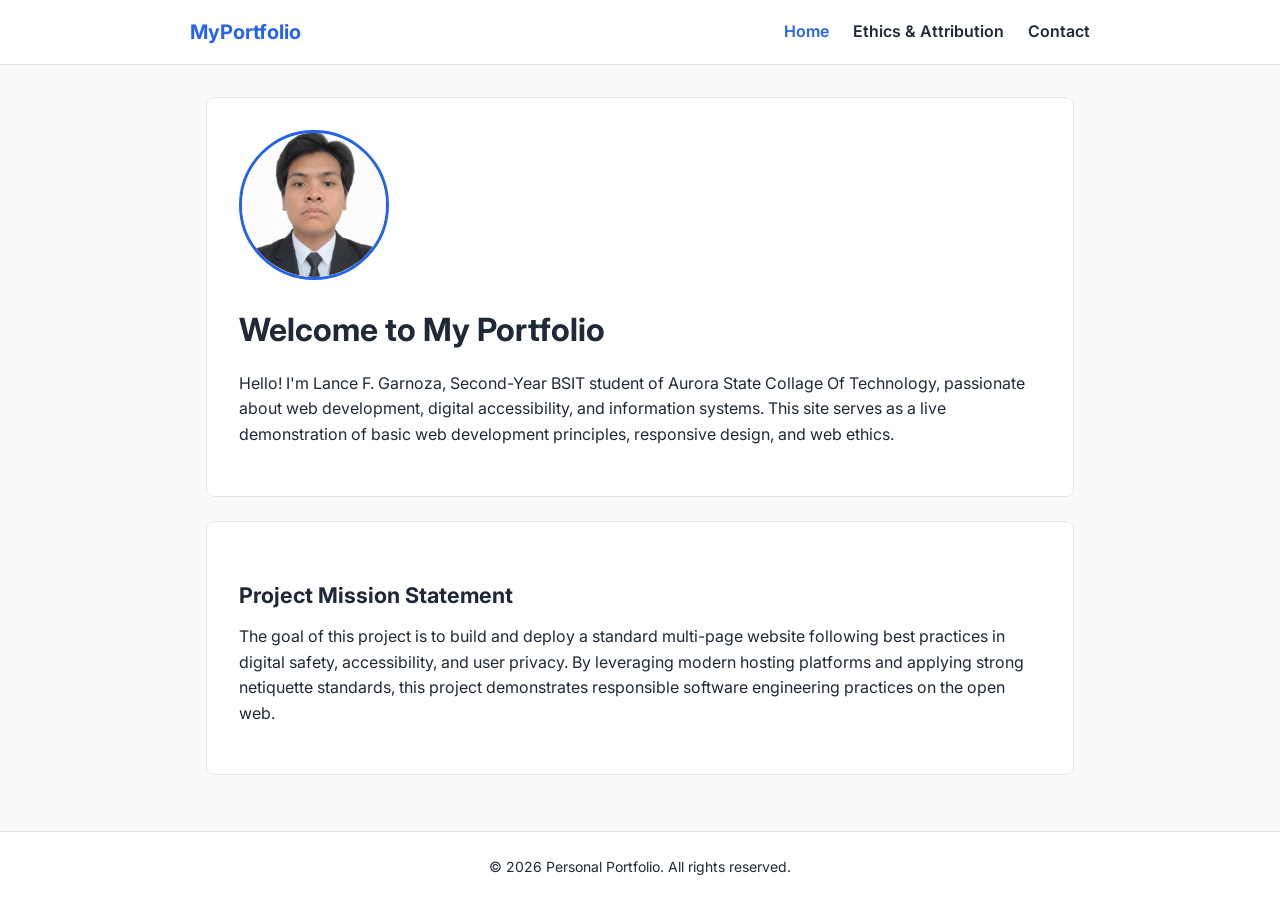
<file: index.html>
<!DOCTYPE html>
<html lang="en">
<head>
    <meta charset="UTF-8">
    <meta name="viewport" content="width=device-width, initial-scale=1.0">
    <title>Home - Personal Portfolio</title>
    <link rel="stylesheet" href="style.css">
</head>
<body>

    <header>
        <nav>
            <a href="index.html" class="logo">MyPortfolio</a>
            <ul>
                <li><a href="index.html" class="active">Home</a></li>
                <li><a href="ethics.html">Ethics & Attribution</a></li>
                <li><a href="contact.html">Contact</a></li>
            </ul>
        </nav>
    </header>

    <main>
        <section class="card">
            <img src="assets/profile.jpeg" 
                 alt="Portrait photograph of a web designer smiling at the camera" 
                 class="profile-img">
            <h1>Welcome to My Portfolio</h1>
            <p>Hello! I'm Lance F. Garnoza, Second-Year BSIT student of Aurora State Collage Of Technology, passionate about web development, digital accessibility, and information systems. This site serves as a live demonstration of basic web development principles, responsive design, and web ethics.</p>
        </section>

        <section class="card">
            <h2>Project Mission Statement</h2>
            <p>The goal of this project is to build and deploy a standard multi-page website following best practices in digital safety, accessibility, and user privacy. By leveraging modern hosting platforms and applying strong netiquette standards, this project demonstrates responsible software engineering practices on the open web.</p>
        </section>
    </main>

    <footer>
        <p>&copy; 2026 Personal Portfolio. All rights reserved.</p>
    </footer>

</body>
</html>
</file>
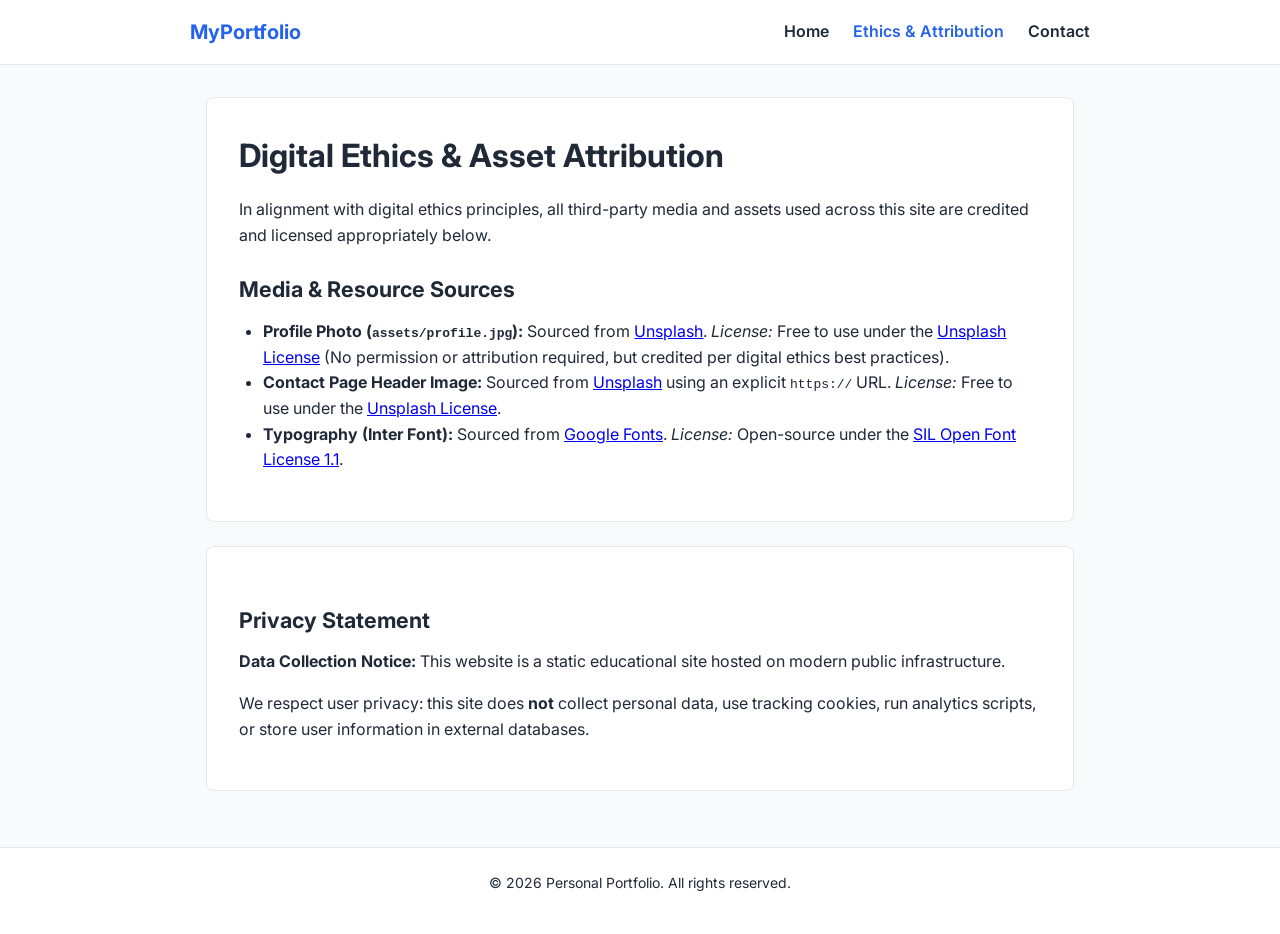
<file: ethics.html>
<!DOCTYPE html>
<html lang="en">
<head>
    <meta charset="UTF-8">
    <meta name="viewport" content="width=device-width, initial-scale=1.0">
    <title>Ethics & Attribution - Personal Portfolio</title>
    <link rel="stylesheet" href="style.css">
</head>
<body>

    <header>
        <nav>
            <a href="index.html" class="logo">MyPortfolio</a>
            <ul>
                <li><a href="index.html">Home</a></li>
                <li><a href="ethics.html" class="active">Ethics & Attribution</a></li>
                <li><a href="contact.html">Contact</a></li>
            </ul>
        </nav>
    </header>

    <main>
        <section class="card">
            <h1>Digital Ethics & Asset Attribution</h1>
            <p>In alignment with digital ethics principles, all third-party media and assets used across this site are credited and licensed appropriately below.</p>
            
            <h2>Media & Resource Sources</h2>
            <ul class="attribution-list">
                <li>
                    <strong>Profile Photo (<code>assets/profile.jpg</code>):</strong> Sourced from <a href="https://unsplash.com" target="_blank" rel="noopener">Unsplash</a>. 
                    <em>License:</em> Free to use under the <a href="https://unsplash.com/license" target="_blank" rel="noopener">Unsplash License</a> (No permission or attribution required, but credited per digital ethics best practices).
                </li>
                <li>
                    <strong>Contact Page Header Image:</strong> Sourced from <a href="https://unsplash.com" target="_blank" rel="noopener">Unsplash</a> using an explicit <code>https://</code> URL. 
                    <em>License:</em> Free to use under the <a href="https://unsplash.com/license" target="_blank" rel="noopener">Unsplash License</a>.
                </li>
                <li>
                    <strong>Typography (Inter Font):</strong> Sourced from <a href="https://fonts.google.com/specimen/Inter" target="_blank" rel="noopener">Google Fonts</a>. 
                    <em>License:</em> Open-source under the <a href="http://scripts.sil.org/OFL" target="_blank" rel="noopener">SIL Open Font License 1.1</a>.
                </li>
            </ul>
        </section>

        <section class="card">
            <h2>Privacy Statement</h2>
            <p><strong>Data Collection Notice:</strong> This website is a static educational site hosted on modern public infrastructure.</p>
            <p>We respect user privacy: this site does <strong>not</strong> collect personal data, use tracking cookies, run analytics scripts, or store user information in external databases.</p>
        </section>
    </main>

    <footer>
        <p>&copy; 2026 Personal Portfolio. All rights reserved.</p>
    </footer>

</body>
</html>
</file>
<file: style.css>
/* Google Font import using HTTPS */
@import url('https://fonts.googleapis.com/css2?family=Inter:wght@400;600;700&display=swap');

:root {
    --primary-color: #2563eb;
    --primary-hover: #1d4ed8;
    --text-color: #1f2937;
    --bg-color: #f9fafb;
    --card-bg: #ffffff;
    --border-color: #e5e7eb;
}

* {
    box-sizing: border-box;
    margin: 0;
    padding: 0;
}

body {
    font-family: 'Inter', sans-serif;
    color: var(--text-color);
    background-color: var(--bg-color);
    line-height: 1.6;
    display: flex;
    flex-direction: column;
    min-height: 100vh;
}

header {
    background-color: var(--card-bg);
    border-bottom: 1px solid var(--border-color);
    padding: 1rem 2rem;
}

nav {
    display: flex;
    justify-content: space-between;
    align-items: center;
    max-width: 900px;
    margin: 0 auto;
}

.logo {
    font-size: 1.25rem;
    font-weight: 700;
    color: var(--primary-color);
    text-decoration: none;
}

nav ul {
    display: flex;
    list-style: none;
    gap: 1.5rem;
}

nav a {
    text-decoration: none;
    color: var(--text-color);
    font-weight: 600;
}

nav a:hover,
nav a.active {
    color: var(--primary-color);
}

main {
    max-width: 900px;
    width: 100%;
    margin: 2rem auto;
    padding: 0 1rem;
    flex: 1;
}

.card {
    background: var(--card-bg);
    padding: 2rem;
    border-radius: 8px;
    border: 1px solid var(--border-color);
    margin-bottom: 1.5rem;
}

h1 {
    margin-bottom: 1rem;
    font-size: 2rem;
}

h2 {
    margin-top: 1.5rem;
    margin-bottom: 0.75rem;
    font-size: 1.35rem;
}

p {
    margin-bottom: 1rem;
}

.profile-img {
    width: 150px;
    height: 150px;
    border-radius: 50%;
    object-fit: cover;
    margin-bottom: 1rem;
    border: 3px solid var(--primary-color);
}

ul.attribution-list {
    margin-left: 1.5rem;
    margin-bottom: 1rem;
}

.form-group {
    margin-bottom: 1.25rem;
}

label {
    display: block;
    font-weight: 600;
    margin-bottom: 0.5rem;
}

input, textarea {
    width: 100%;
    padding: 0.75rem;
    border: 1px solid var(--border-color);
    border-radius: 6px;
    font-family: inherit;
    font-size: 1rem;
}

input:focus, textarea:focus {
    outline: 2px solid var(--primary-color);
}

button.btn {
    background-color: var(--primary-color);
    color: #ffffff;
    padding: 0.75rem 1.5rem;
    border: none;
    border-radius: 6px;
    font-weight: 600;
    font-size: 1rem;
    cursor: pointer;
}

button.btn:hover {
    background-color: var(--primary-hover);
}

footer {
    text-align: center;
    padding: 1.5rem;
    background-color: var(--card-bg);
    border-top: 1px solid var(--border-color);
    font-size: 0.875rem;
}
</file>
